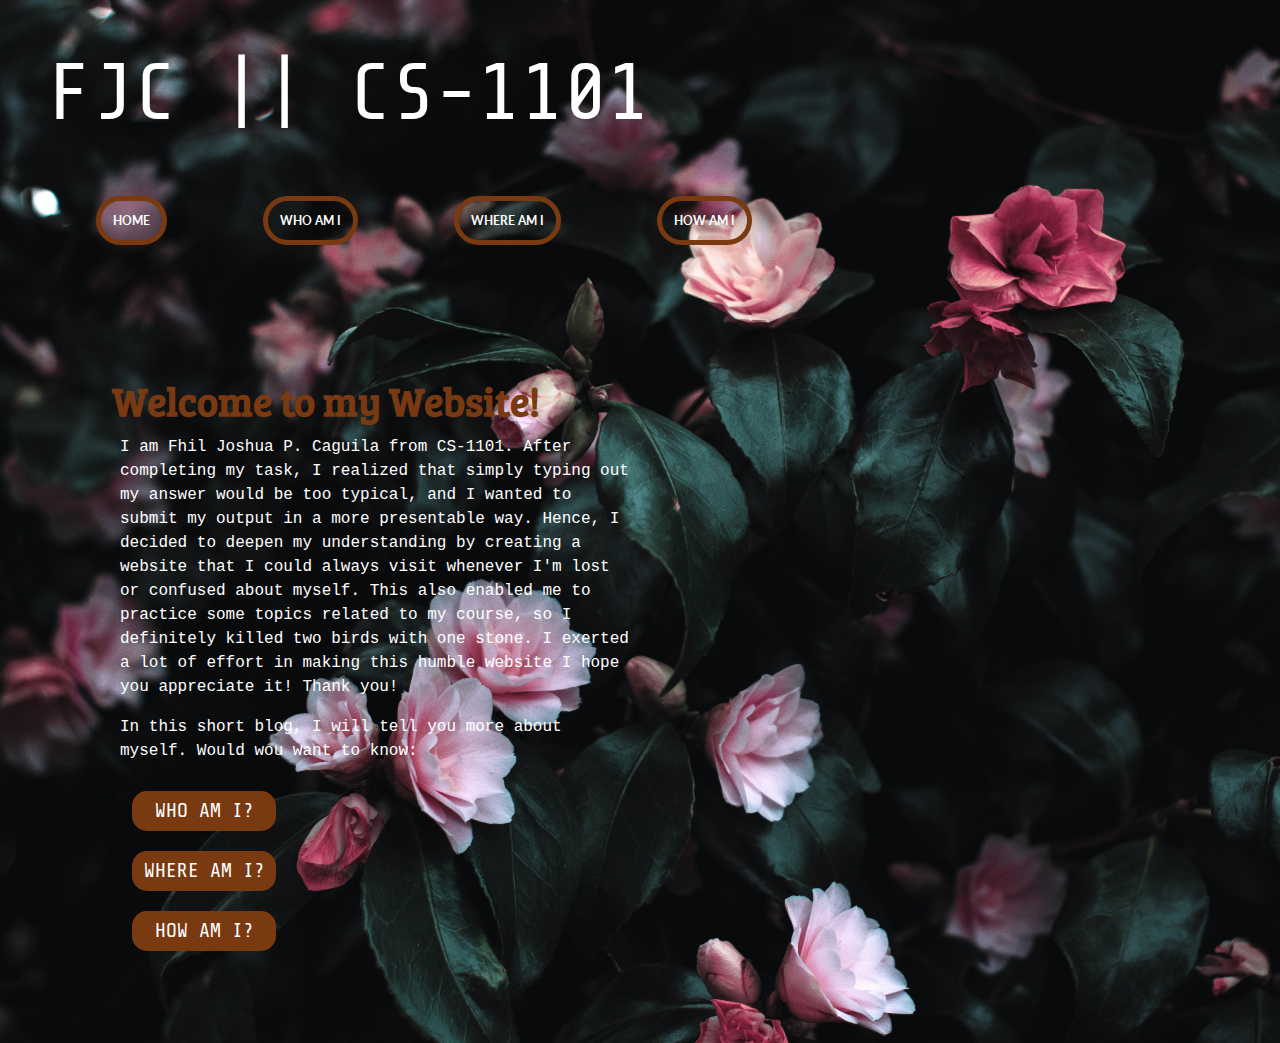
<file: index.html>
<!DOCTYPE html>
<html>
<head>
	<meta charset="utf-8">
	<meta name="viewport" content="width=device-width, initial-scale=1">
	<link rel="preconnect" href="https://fonts.googleapis.com">
	<link rel="preconnect" href="https://fonts.gstatic.com" crossorigin>
	<link href="https://fonts.googleapis.com/css2?family=Assistant&display=swap" rel="stylesheet">
	<link rel="stylesheet" href="styles.css">
	<link rel="preconnect" href="https://fonts.googleapis.com">
	<link rel="preconnect" href="https://fonts.gstatic.com" crossorigin>
	<link href="https://fonts.googleapis.com/css2?family=Lato:wght@300&display=swap" rel="stylesheet">
	<link rel="preconnect" href="https://fonts.googleapis.com">
	<link rel="preconnect" href="https://fonts.gstatic.com" crossorigin>
	<link href="https://fonts.googleapis.com/css2?family=Assistant&family=Share+Tech+Mono&display=swap" rel="stylesheet">
	<link rel="preconnect" href="https://fonts.googleapis.com">
	<link rel="preconnect" href="https://fonts.gstatic.com" crossorigin>
	<link href="https://fonts.googleapis.com/css2?family=Bree+Serif&display=swap" rel="stylesheet">
	<title>Understanding The Self || Fhil Joshua || CS-1101</title>
</head>
<body>
<header>
	<span class="logo">FJC || CS-1101</span>
	<nav>
		<ul>
			<li class=" nav active" >
				<a href="#">
					HOME
				</a>
			</li>
			<li class="nav">
				<a href="_1\whoami.html">
					WHO AM I
				</a>
			</li>
			<li class="nav">
				<a href="_2\whereami.html">
					WHERE AM I
				</a>
			</li>
			<li class="nav">
				<a href="../-3/howami.html">
					HOW AM I
				</a>
			</li>
		</ul>
	</nav>
</header>

<section id="content">
</section>

<section class="content">
	<div class="texts">
		<h1>Welcome to my Website!</h1>
		<p>I am Fhil Joshua P. Caguila from CS-1101. After completing my task, 
			I realized that simply typing out my answer would be too typical, and 
			I wanted to submit my output in a more presentable way. Hence, I decided 
			to deepen my understanding by creating a website that I could always visit 
			whenever I'm lost or confused about myself. This also enabled me to practice 
			some topics related to my course, so I definitely killed two birds with one 
			stone. I exerted a lot of effort
			in making this humble website I hope you appreciate it! Thank you!</p>
		<p>In this short blog, I will tell you more about myself. Would wou want to know:</p>
		<ul>
			<li class="btn">
				<a href="_1\whoami.html">
					<p>WHO AM I?</p>
				</a>
			</li>
			<li class="btn">
				<a href="_2\whereami.html">
					<p>WHERE AM I?</p>
				</a>
			</li>
			<li class="btn">
				<a href="-3\howami.html">
					<p>HOW AM I?</p>
				</a>
			</li>
		</ul>
	</div>
</section>

</body>
</html>
</file>
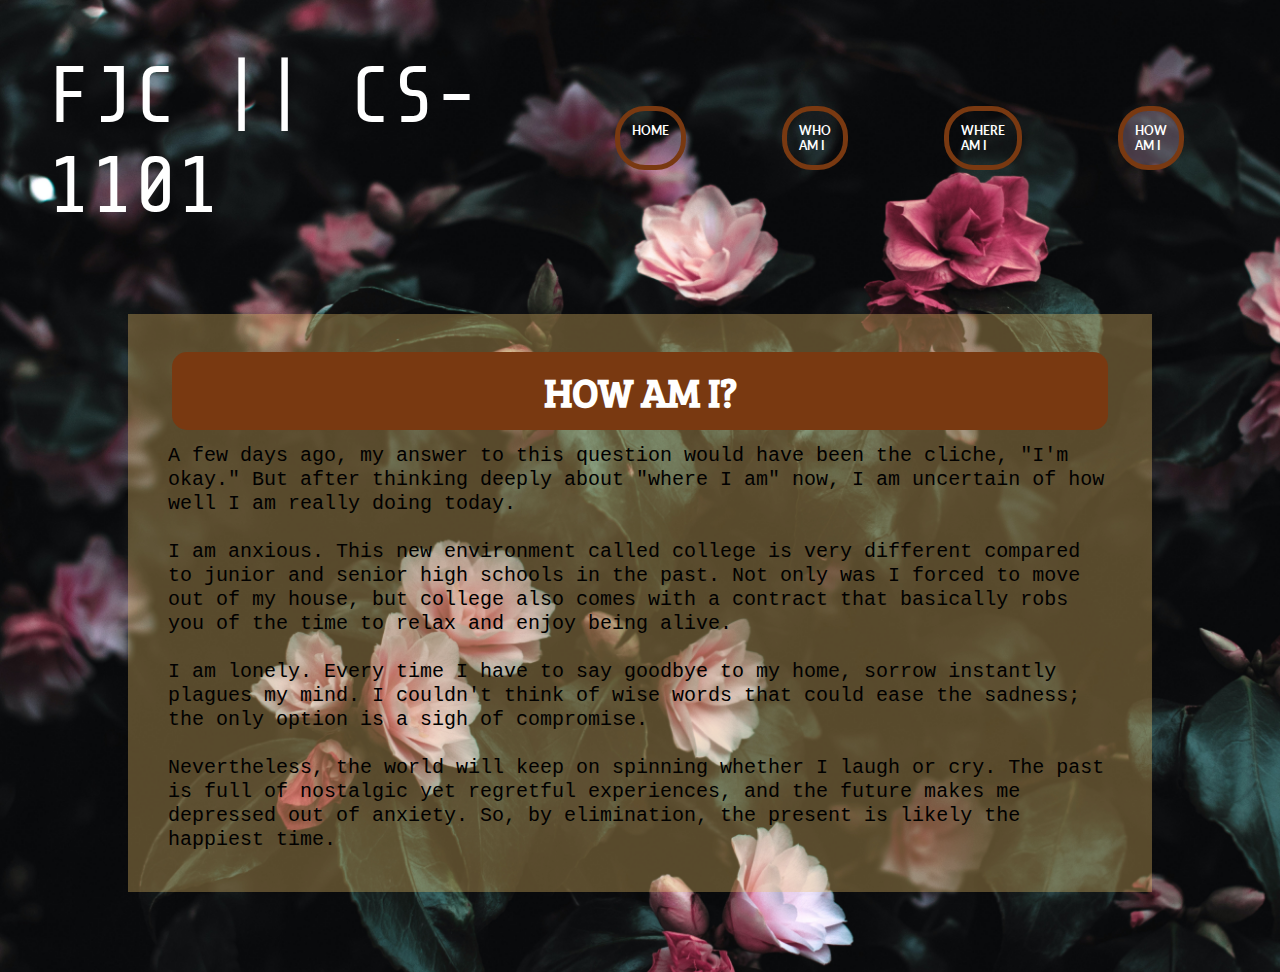
<file: -3/howami.html>
<!DOCTYPE html>
<html>
<head>
	<meta charset="utf-8">
	<meta name="viewport" content="width=device-width, initial-scale=1">
	<link rel="preconnect" href="https://fonts.googleapis.com">
	<link rel="preconnect" href="https://fonts.gstatic.com" crossorigin>
	<link href="https://fonts.googleapis.com/css2?family=Assistant&display=swap" rel="stylesheet">
	<link rel="stylesheet" href="styleshowami.css">
	<link rel="preconnect" href="https://fonts.googleapis.com">
	<link rel="preconnect" href="https://fonts.gstatic.com" crossorigin>
	<link href="https://fonts.googleapis.com/css2?family=Lato:wght@300&display=swap" rel="stylesheet">
	<link rel="preconnect" href="https://fonts.googleapis.com">
	<link rel="preconnect" href="https://fonts.gstatic.com" crossorigin>
	<link href="https://fonts.googleapis.com/css2?family=Assistant&family=Share+Tech+Mono&display=swap" rel="stylesheet">
	<link rel="preconnect" href="https://fonts.googleapis.com">
	<link rel="preconnect" href="https://fonts.gstatic.com" crossorigin>
	<link href="https://fonts.googleapis.com/css2?family=Bree+Serif&display=swap" rel="stylesheet">
	<title>Understanding The Self || Fhil Joshua || CS-1101</title>
</head>
<body>
<header>
	<span class="logo">FJC || CS-1101</span>
	<nav>
		<ul>
			<li class=" nav " >
				<a href="../index.html">
					HOME
				</a>
			</li>
			<li class="nav ">
				<a href="../_1/whoami.html">
					WHO AM I
				</a>
			</li>
			<li class="nav">
				<a href="../_2/whereami.html">
					WHERE AM I
				</a>
			</li>
			<li class="nav active">
				<a href="#">
					HOW AM I
				</a>
			</li>
		</ul>
	</nav>
</header>

<section id="content">
	<div class="container">
		<div class="header"> <h1>HOW AM I?</h1> </div>
		<div class="paragraph">
			<p>A few days ago, my answer to this question would have been the cliche, "I'm okay." But after thinking deeply about "where I am" now, I am uncertain of how well I am really doing today. <br><br>

				I am anxious. This new environment called college is very different compared to junior and senior high schools in the past. Not only was I forced to move out of my house, but college also comes with a contract that basically robs you of the time to relax and enjoy being alive.<br><br>
				
				I am lonely. Every time I have to say goodbye to my home, sorrow instantly plagues my mind. I couldn't think of wise words that could ease the sadness; the only option is a sigh of compromise.<br><br>
				
				Nevertheless, the world will keep on spinning whether I laugh or cry. The past is full of nostalgic yet regretful experiences, and the future makes me depressed out of anxiety. So, by elimination, the present is likely the happiest time.</p>
		</div>
	</div>
</section>



</body>
</html>
</file>
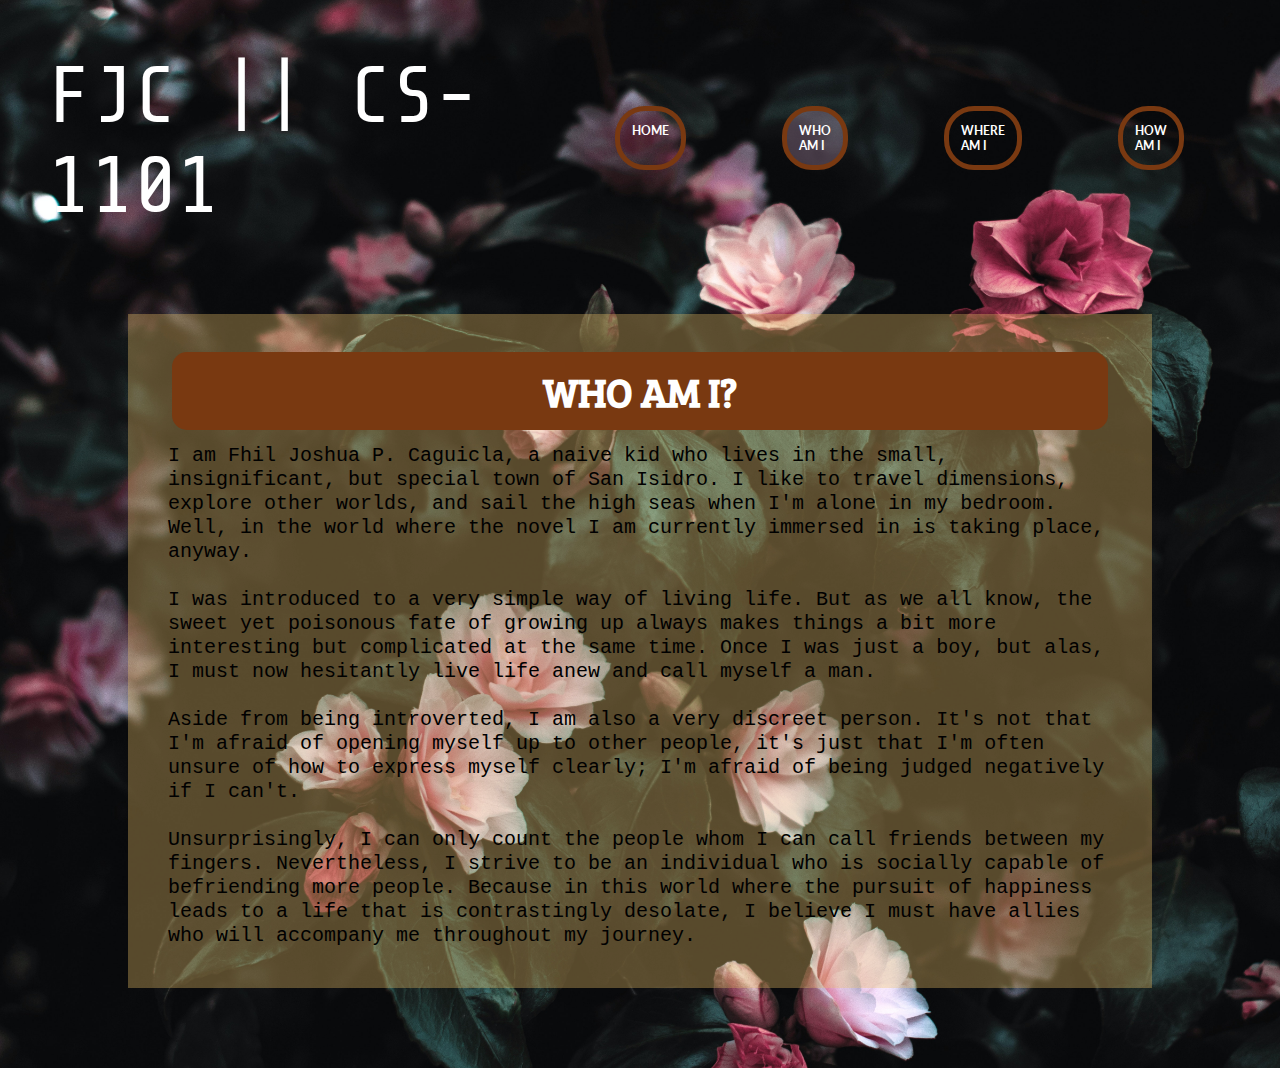
<file: _1/whoami.html>
<!DOCTYPE html>
<html>
<head>
	<meta charset="utf-8">
	<meta name="viewport" content="width=device-width, initial-scale=1">
	<link rel="preconnect" href="https://fonts.googleapis.com">
	<link rel="preconnect" href="https://fonts.gstatic.com" crossorigin>
	<link href="https://fonts.googleapis.com/css2?family=Assistant&display=swap" rel="stylesheet">
	<link rel="stylesheet" href="styleswhoami.css">
	<link rel="preconnect" href="https://fonts.googleapis.com">
	<link rel="preconnect" href="https://fonts.gstatic.com" crossorigin>
	<link href="https://fonts.googleapis.com/css2?family=Lato:wght@300&display=swap" rel="stylesheet">
	<link rel="preconnect" href="https://fonts.googleapis.com">
	<link rel="preconnect" href="https://fonts.gstatic.com" crossorigin>
	<link href="https://fonts.googleapis.com/css2?family=Assistant&family=Share+Tech+Mono&display=swap" rel="stylesheet">
	<link rel="preconnect" href="https://fonts.googleapis.com">
	<link rel="preconnect" href="https://fonts.gstatic.com" crossorigin>
	<link href="https://fonts.googleapis.com/css2?family=Bree+Serif&display=swap" rel="stylesheet">
	<title>Understanding The Self || Fhil Joshua || CS-1101</title>
</head>
<body>
<header>
	<span class="logo">FJC || CS-1101</span>
	<nav>
		<ul>
			<li class=" nav " >
				<a href="../index.html">
					HOME
				</a>
			</li>
			<li class="nav active">
				<a href="#">
					WHO AM I
				</a>
			</li>
			<li class="nav">
				<a href="../_2/whereami.html">
					WHERE AM I
				</a>
			</li>
			<li class="nav">
				<a href="../-3/howami.html">
					HOW AM I
				</a>
			</li>
		</ul>
	</nav>
</header>

<section id="content">
	<div class="container">
		<div class="header"> <h1>WHO AM I?</h1> </div>
		<div class="paragraph">
			<p>I am Fhil Joshua P. Caguicla, a naive kid who lives in the small, insignificant, but special 
				town of San Isidro. I like to travel dimensions, explore other worlds, and sail the high seas 
				when I'm alone in my bedroom. Well, in the world where the novel I am currently immersed in is 
				taking place, anyway. <br> <br>

				I was introduced to a very simple way of living life. But as we all know, the sweet yet poisonous 
				fate of growing up always makes things a bit more interesting but complicated at the same time. 
				Once I was just a boy, but alas, I must now hesitantly live life anew and call myself a man. <br><br>
				
				Aside from being introverted, I am also a very discreet person. It's not that I'm afraid of opening 
				myself up to other people, it's just that I'm often unsure of how to express myself clearly; 
				I'm afraid of being judged negatively if I can't.  <br> <br>
				
				Unsurprisingly, I can only count the people whom I can call friends between my fingers. 
				Nevertheless, I strive to be an individual who is socially capable of befriending more people. 
				Because in this world where the pursuit of happiness leads to a life that is contrastingly desolate, 
				I believe I must have allies who will accompany me throughout my journey.</p>
		</div>
	</div>
</section>





</body>
</html>
</file>
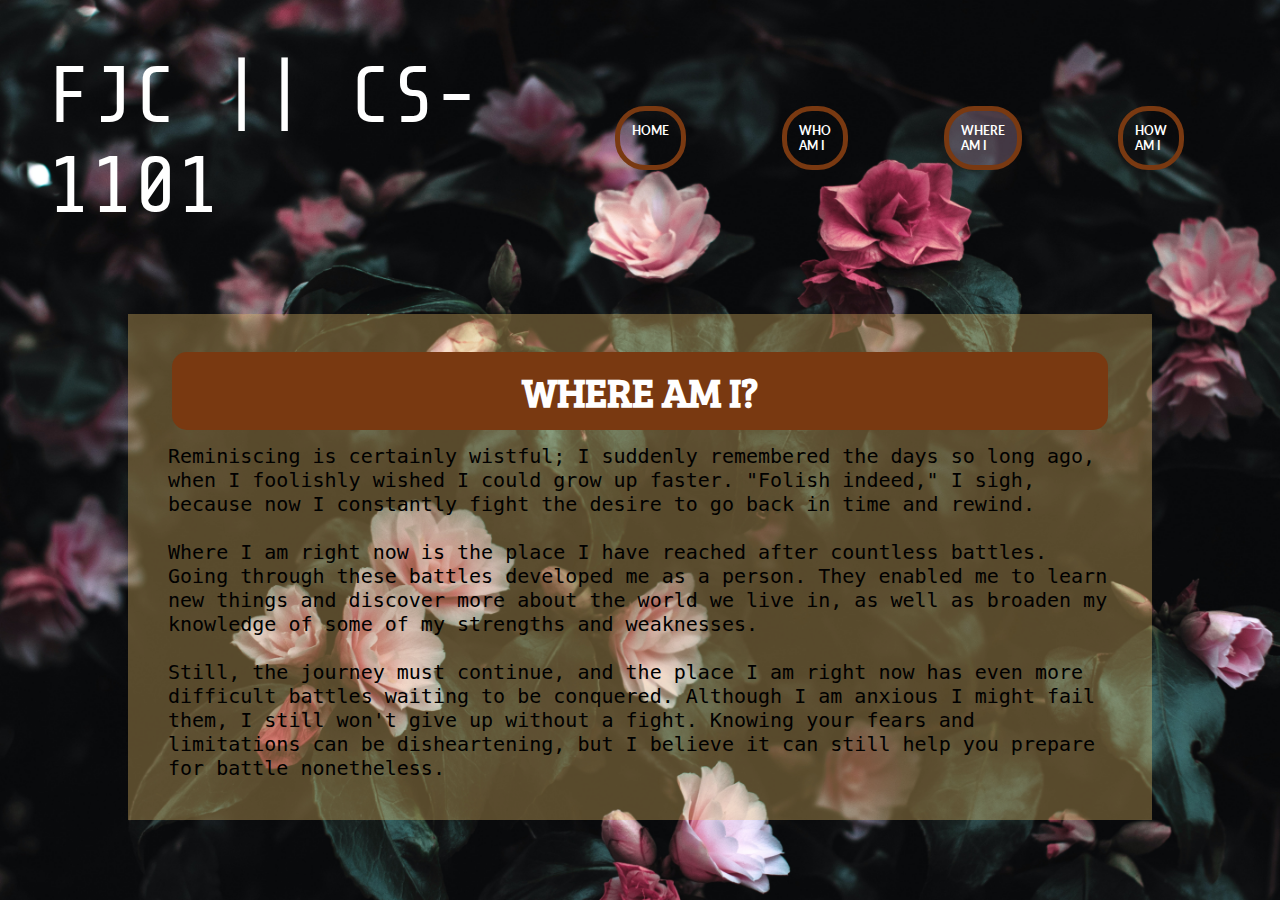
<file: _2/whereami.html>
<!DOCTYPE html>
<html>
<head>
	<meta charset="utf-8">
	<meta name="viewport" content="width=device-width, initial-scale=1">
	<link rel="preconnect" href="https://fonts.googleapis.com">
	<link rel="preconnect" href="https://fonts.gstatic.com" crossorigin>
	<link href="https://fonts.googleapis.com/css2?family=Assistant&display=swap" rel="stylesheet">
	<link rel="stylesheet" href="styleswhereami.css">
	<link rel="preconnect" href="https://fonts.googleapis.com">
	<link rel="preconnect" href="https://fonts.gstatic.com" crossorigin>
	<link href="https://fonts.googleapis.com/css2?family=Lato:wght@300&display=swap" rel="stylesheet">
	<link rel="preconnect" href="https://fonts.googleapis.com">
	<link rel="preconnect" href="https://fonts.gstatic.com" crossorigin>
	<link href="https://fonts.googleapis.com/css2?family=Assistant&family=Share+Tech+Mono&display=swap" rel="stylesheet">
	<link rel="preconnect" href="https://fonts.googleapis.com">
	<link rel="preconnect" href="https://fonts.gstatic.com" crossorigin>
	<link href="https://fonts.googleapis.com/css2?family=Bree+Serif&display=swap" rel="stylesheet">
	<title>Understanding The Self || Fhil Joshua || CS-1101</title>
</head>
<body>
<header>
	<span class="logo">FJC || CS-1101</span>
	<nav>
		<ul>
			<li class=" nav " >
				<a href="../index.html">
					HOME
				</a>
			</li>
			<li class="nav">
				<a href="../_1/whoami.html">
					WHO AM I
				</a>
			</li>
			<li class="nav active">
				<a href="#">
					WHERE AM I
				</a>
			</li>
			<li class="nav">
				<a href="../-3/howami.html">
					HOW AM I
				</a>
			</li>
		</ul>
	</nav>
</header>

<section id="content">
	<div class="container">
		<div class="header"> <h1>WHERE AM I?</h1> </div>
		<div class="paragraph">
			<p>Reminiscing is certainly wistful; I suddenly remembered the days so long ago, when I foolishly wished I could grow up faster. "Folish indeed," I sigh, because now I constantly fight the desire to go back in time and rewind.
				<br><br>
				Where I am right now is the place I have reached after countless battles. Going through these battles developed me as a person. They enabled me to learn new things and discover more about the world we live in, as well as broaden my knowledge of some of my strengths and weaknesses.
				<br><br>
				Still, the journey must continue, and the place I am right now has even more difficult battles waiting to be conquered. Although I am anxious I might fail them, I still won't give up without a fight. Knowing your fears and limitations can be disheartening, but I believe it can still help you prepare for battle nonetheless.</p>
		</div>
	</div>
</section>



</body>
</html>
</file>
<file: styles.css>
*{
    margin: 0;
    padding: 0;
}
@import url('https://fonts.googleapis.com/css2?family=Assistant&family=Kanit:wght@200&family=Share+Tech+Mono&display=swap');
body{
    /*Variables*/
    --font-color: hsla(233, 100%, 100%, 1);
    --color-accent:hsl(23, 76%, 27%, 1);
    --color-active: hsl(309, 63%, 86%, 0.25);
    --color-100: white;
    --font-large: 2.5rem;
    --font-medium: 1.25rem;
    --font500: 0.75rem; 
    --font-nav: 'Lato', serif;
    --font-H500:'Bree Serif', serif;
    --font-body: 'Kanit', sans-serif;
    --font-textv1: 'Share Tech Mono', monospace;
    --font-textv2: 'Assistant', sans-serif;
    --bg-main: hsla(40, 81%, 68%, 1);

    background: url(images/bgFlower.jpg);
    background-size: cover;    
    margin: 3rem;
    color: var(--font-color);
}
header{
    /* text-align: center; */
    display: flex;
    align-items: center;
    flex-wrap: wrap;
}
#myLogo{
    width: 3.5rem;
    height: 3.5rem;
}
li {
    list-style-type: none;
}
nav ul{
    margin-bottom: 1rem;
    padding: 0;
    display: flex;
    position: relative;
}

nav li{
    display: inline;
}
li.nav{
    border: 0.35rem solid var(--color-accent);
    padding: 0.75rem;
    margin: 3rem;
    font-size: var(--font500);
    border-radius: 30px;
}
nav li a{
    text-decoration: none;
    color: var(--color-100);
}
nav{
    
    margin-top: 0.65rem;  
    font-family: var(--font-nav);
    font-weight: bolder;
    display: flex;
    flex-wrap: wrap;
}
.content{
    /* border: 0.05rem outset var(--color-accent); */
    margin: 2.5rem;
    padding: 1.5rem;
}
h1{
    font-family: var(--font-H500);
    font-size: var(--font-large);
    color: var(--color-accent);
}
p{
    font-family: Monacp, monospace;
    font-size: 1.25;
    padding: 0.5rem;
    line-height: 1.5rem;
}
.logo{
    font-family: var(--font-textv1);
    font-size: 5rem;
    margin-right: 4rem;
}
#myPic{
    width: 30%;
    height: auto;
    right: 0;
    position: absolute;
}
.texts{
    width: 50%;
}
.content ul li a{
    text-decoration: none;
    font-size: var(--font-medium);
}
.content ul li a p{
    font-family: var(--font-textv1);
    color: var(--color-100);
    background-color: var(--color-accent);
    text-align: center;
    width: 8rem;
    border-radius: 15px;
    margin: 1em;
}
li.nav:hover{
    background-color: var(--color-active);
}
li.btn:hover a p{
    background-color: var(--color-100);
    color: var(--color-accent);
}
.active {
    background-color: var(--color-active);
}
</file>
<file: -3/styleshowami.css>
*{
    margin: 0;
    padding: 0;
}
@import url('https://fonts.googleapis.com/css2?family=Assistant&family=Kanit:wght@200&family=Share+Tech+Mono&display=swap');
body{
    /*Variables*/
    --font-color: hsla(233, 100%, 100%, 1);
    --color-accent:hsl(23, 76%, 27%, 1);
    --color-active: hsl(309, 63%, 86%, 0.25);
    --color-100: white;
    --font-large: 2.5rem;
    --font-medium: 1.25rem;
    --font500: 0.75rem; 
    --font-nav: 'Lato', serif;
    --font-H500:'Bree Serif', serif;
    --font-body: 'Kanit', sans-serif;
    --font-textv1: 'Share Tech Mono', monospace;
    --font-textv2: 'Assistant', sans-serif;
    --bg-main: hsla(40, 81%, 68%, .35);

    background: url(../images/bgFlower.jpg);
    background-size: cover;
    filter: blur(850%px);
    -webkit-filter: blur(50%);
    margin: 3rem;
    color: var(--font-color);
}
header{
    /* text-align: center; */
    display: flex;
    align-items: center;
}
/* ------------- */
/* ------------- */
/* ------------- */
/* ------------- */
/* ------------- */
/* ------------- */
/* ------------- */
/* ------------- */
/* This is all about the nav bar */
li {
    list-style-type: none;
}
nav ul{
    margin-bottom: 1rem;
    padding: 0;
    display: flex;
    position: relative;
}
nav li{
    display: inline;
}
li.nav{
    border: 0.35rem solid var(--color-accent);
    padding: 0.75rem;
    margin: 3rem;
    font-size: var(--font500);
    border-radius: 30px;
}
nav li a{
    text-decoration: none;
    color: var(--color-100);
}
nav{
    margin-top: 0.65rem;  
    font-family: var(--font-nav);
    font-weight: bolder;
}
.logo{
    font-family: var(--font-textv1);
    font-size: 5rem;
    margin-right: 4rem;
}
li.nav:hover{
    background-color: var(--color-active);
}
.active {
    background-color: var(--color-active);
}
/* -----END---- */
/* ------------- */
/* ------------- */
/* ------------- */
/* ------------- */
/* ------------- */
/* ------------- */



h1{
    font-family: var(--font-H500);
    font-size: var(--font-large);
    color: var(--color-accent);
}
p{
    font-family: Monacp, monospace;
    font-size: 1.25rem;
    padding: 0.5rem;
    line-height: 1.5rem;
}
.container{
    margin: 5rem;
    background-color: var(--bg-main);
    padding: 2rem;
}

.header h1{
    text-align: center;
    margin: 0.35rem 0.75rem;
    /* float: left; */
    padding: 0.75rem;
    background-color: var(--color-accent);
    color: var(--color-100);
    border-radius: 15px;
}
.paragraph{
    display: inline;
    color: black;

}
</file>
<file: _1/styleswhoami.css>
*{
    margin: 0;
    padding: 0;
}
@import url('https://fonts.googleapis.com/css2?family=Assistant&family=Kanit:wght@200&family=Share+Tech+Mono&display=swap');
body{
    /*Variables*/
    --font-color: hsla(233, 100%, 100%, 1);
    --color-accent:hsl(23, 76%, 27%, 1);
    --color-active: hsl(309, 63%, 86%, 0.25);
    --color-100: white;
    --font-large: 2.5rem;
    --font-medium: 1.25rem;
    --font500: 0.75rem; 
    --font-nav: 'Lato', serif;
    --font-H500:'Bree Serif', serif;
    --font-body: 'Kanit', sans-serif;
    --font-textv1: 'Share Tech Mono', monospace;
    --font-textv2: 'Assistant', sans-serif;
    --bg-main: hsla(40, 81%, 68%, .35);

    background: url(../images/bgFlower.jpg);
    background-size: cover;
    filter: blur(850%px);
    -webkit-filter: blur(50%);
    margin: 3rem;
    color: var(--font-color);
}
header{
    /* text-align: center; */
    display: flex;
    align-items: center;
}
/* ------------- */
/* ------------- */
/* ------------- */
/* ------------- */
/* ------------- */
/* ------------- */
/* ------------- */
/* ------------- */
/* This is all about the nav bar */
li {
    list-style-type: none;
}
nav ul{
    margin-bottom: 1rem;
    padding: 0;
    display: flex;
    position: relative;
}
nav li{
    display: inline;
}
li.nav{
    border: 0.35rem solid var(--color-accent);
    padding: 0.75rem;
    margin: 3rem;
    font-size: var(--font500);
    border-radius: 30px;
}
nav li a{
    text-decoration: none;
    color: var(--color-100);
}
nav{
    margin-top: 0.65rem;  
    font-family: var(--font-nav);
    font-weight: bolder;
}
.logo{
    font-family: var(--font-textv1);
    font-size: 5rem;
    margin-right: 4rem;
}
li.nav:hover{
    background-color: var(--color-active);
}
.active {
    background-color: var(--color-active);
}
/* -----END---- */
/* ------------- */
/* ------------- */
/* ------------- */
/* ------------- */
/* ------------- */
/* ------------- */



h1{
    font-family: var(--font-H500);
    font-size: var(--font-large);
    color: var(--color-accent);
}
p{
    font-family: Monacp, monospace;
    font-size: 1.25rem;
    padding: 0.5rem;
    line-height: 1.5rem;
}
.container{
    margin: 5rem;
    background-color: var(--bg-main);
    padding: 2rem;
}

.header h1{
    text-align: center;
    margin: 0.35rem 0.75rem;
    /* float: left; */
    padding: 0.75rem;
    background-color: var(--color-accent);
    color: var(--color-100);
    border-radius: 15px;
}
.paragraph{
    display: inline;
    color: black;

}
</file>
<file: _2/styleswhereami.css>
*{
    margin: 0;
    padding: 0;
}
@import url('https://fonts.googleapis.com/css2?family=Assistant&family=Kanit:wght@200&family=Share+Tech+Mono&display=swap');
body{
    /*Variables*/
    --font-color: hsla(233, 100%, 100%, 1);
    --color-accent:hsl(23, 76%, 27%, 1);
    --color-active: hsl(309, 63%, 86%, 0.25);
    --color-100: white;
    --font-large: 2.5rem;
    --font-medium: 1.25rem;
    --font500: 0.75rem; 
    --font-nav: 'Lato', serif;
    --font-H500:'Bree Serif', serif;
    --font-body: 'Kanit', sans-serif;
    --font-textv1: 'Share Tech Mono', monospace;
    --font-textv2: 'Assistant', sans-serif;
    --bg-main: hsla(40, 81%, 68%, .35);

    background: url(../images/bgFlower.jpg);
    background-size: cover;
    filter: blur(850%px);
    -webkit-filter: blur(50%);
    margin: 3rem;
    color: var(--font-color);
}
header{
    /* text-align: center; */
    display: flex;
    align-items: center;
}
/* ------------- */
/* ------------- */
/* ------------- */
/* ------------- */
/* ------------- */
/* ------------- */
/* ------------- */
/* ------------- */
/* This is all about the nav bar */
li {
    list-style-type: none;
}
nav ul{
    margin-bottom: 1rem;
    padding: 0;
    display: flex;
    position: relative;
}
nav li{
    display: inline;
}
li.nav{
    border: 0.35rem solid var(--color-accent);
    padding: 0.75rem;
    margin: 3rem;
    font-size: var(--font500);
    border-radius: 30px;
}
nav li a{
    text-decoration: none;
    color: var(--color-100);
}
nav{
    margin-top: 0.65rem;  
    font-family: var(--font-nav);
    font-weight: bolder;
}
.logo{
    font-family: var(--font-textv1);
    font-size: 5rem;
    margin-right: 4rem;
}
li.nav:hover{
    background-color: var(--color-active);
}
.active {
    background-color: var(--color-active);
}
/* -----END---- */
/* ------------- */
/* ------------- */
/* ------------- */
/* ------------- */
/* ------------- */
/* ------------- */



h1{
    font-family: var(--font-H500);
    font-size: var(--font-large);
    color: var(--color-accent);
}
p{
    font-family: Monacp, monospace;
    font-size: 1.25rem;
    padding: 0.5rem;
    line-height: 1.5rem;
}
.container{
    margin: 5rem;
    background-color: var(--bg-main);
    padding: 2rem;
}

.header h1{
    text-align: center;
    margin: 0.35rem 0.75rem;
    /* float: left; */
    padding: 0.75rem;
    background-color: var(--color-accent);
    color: var(--color-100);
    border-radius: 15px;
}
.paragraph{
    display: inline;
    color: black;

}
</file>
